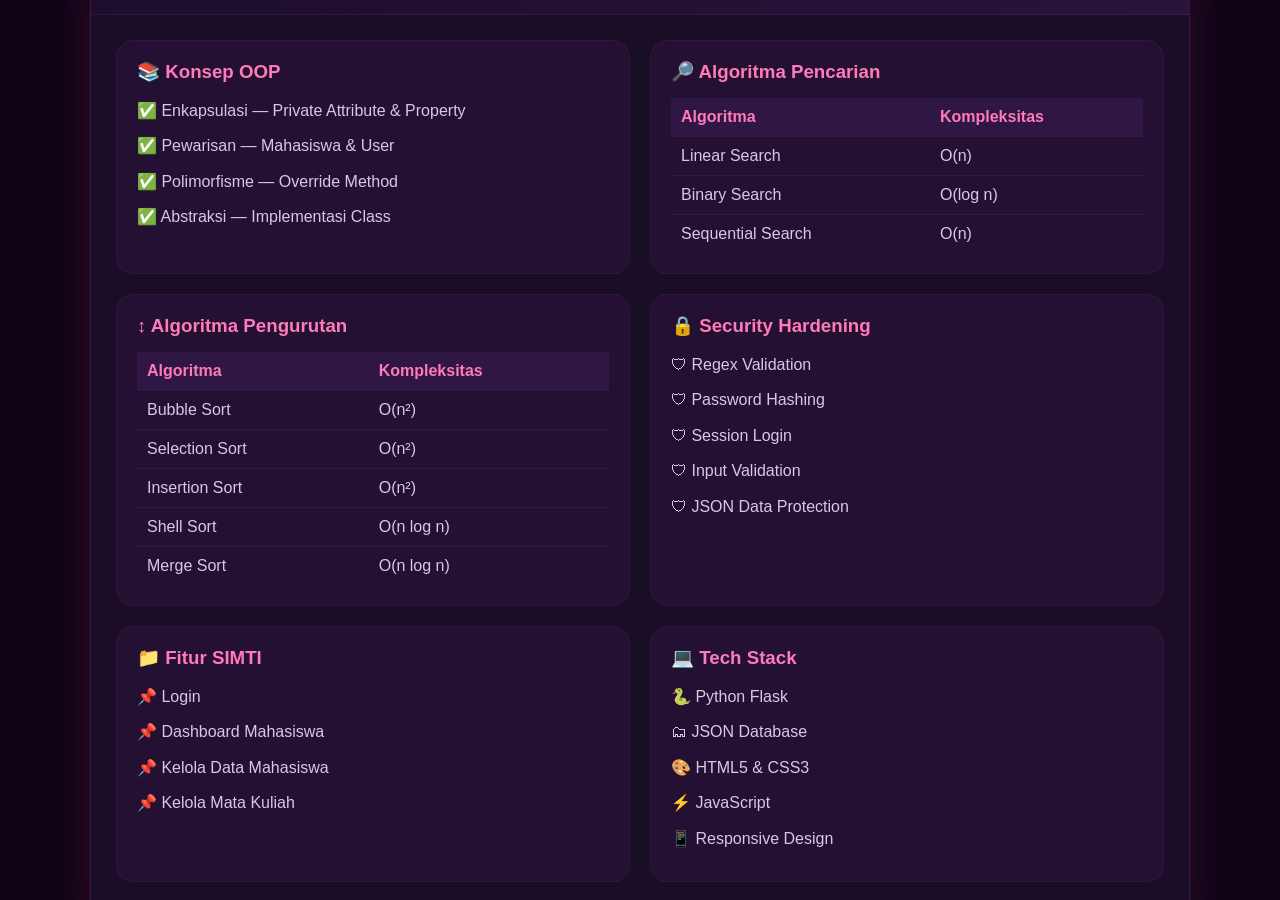
<file: about.html>
<!DOCTYPE html>
<html lang="id">
<head>
<meta charset="UTF-8">
<meta name="viewport" content="width=device-width, initial-scale=1.0">

<title>About SIMTI</title>

<link rel="stylesheet"
href="https://cdnjs.cloudflare.com/ajax/libs/font-awesome/6.5.1/css/all.min.css">

<style>

*{
    margin:0;
    padding:0;
    box-sizing:border-box;
    font-family:'Segoe UI',sans-serif;
}

body{
    background:#0f0517;
}

/* Overlay Blur */

.overlay{
    position:fixed;
    inset:0;

    background:rgba(15,5,23,.75);

    backdrop-filter:blur(12px);
    -webkit-backdrop-filter:blur(12px);

    display:flex;
    justify-content:center;
    align-items:center;

    padding:30px;
}

/* Modal */

.about-modal{

    width:100%;
    max-width:1100px;

    background:#1a0d27;

    border-radius:25px;

    overflow:hidden;

    border:1px solid rgba(255,79,163,.15);

    box-shadow:
    0 20px 50px rgba(255,79,163,.15);
}

/* Header */

.modal-header{

    display:flex;
    justify-content:space-between;
    align-items:center;

    padding:20px 30px;

    background:
    linear-gradient(
    135deg,
    #1c0d2b,
    #29143b
    );

    border-bottom:
    1px solid rgba(255,79,163,.1);
}

.modal-header h2{
    color:white;
}

.close-btn{

    width:40px;
    height:40px;

    border:none;

    border-radius:10px;

    background:#241033;

    color:#ff9fd0;

    cursor:pointer;

    transition:.3s;
}

.close-btn:hover{
    background:#ff4fa3;
    color:white;
}

/* Content */

.modal-content{

    padding:25px;

    display:grid;

    grid-template-columns:
    repeat(auto-fit,minmax(420px,1fr));

    gap:20px;
}

/* Card */

.about-card{

    background:#241033;

    border-radius:18px;

    padding:20px;

    border:
    1px solid rgba(255,79,163,.08);
}

.about-card h3{

    color:#ff7ab8;

    margin-bottom:15px;
}

.about-card ul{
    list-style:none;
}

.about-card li{

    color:#d6c9e4;

    margin-bottom:10px;

    line-height:1.6;
}

/* Table */

.about-table{
    width:100%;
    border-collapse:collapse;
}

.about-table th{

    background:#2f1645;

    color:#ff7ab8;

    text-align:left;

    padding:10px;
}

.about-table td{

    color:#d6c9e4;

    padding:10px;

    border-top:
    1px solid rgba(255,255,255,.05);
}

/* Footer */

.modal-footer{

    padding:20px 30px;

    text-align:right;

    border-top:
    1px solid rgba(255,79,163,.08);
}

.btn-tutup{

    text-decoration:none;

    padding:12px 20px;

    border-radius:12px;

    color:white;

    background:
    linear-gradient(
    135deg,
    #ff4fa3,
    #d946ef
    );

    font-weight:600;
}

.btn-tutup:hover{
    opacity:.9;
}

/* Responsive */

@media(max-width:768px){

    .modal-content{
        grid-template-columns:1fr;
    }

}

</style>
</head>
<body>

<div class="overlay">

    <div class="about-modal">

        <div class="modal-header">

            <h2>
                <i class="fa fa-circle-info"></i>
                Tentang Aplikasi SIMTI
            </h2>

            <a href="/" class="close-btn">
                <i class="fa fa-times"></i>
            </a>

        </div>

        <div class="modal-content">

            <!-- OOP -->

            <div class="about-card">

                <h3>📚 Konsep OOP</h3>

                <ul>
                    <li>✅ Enkapsulasi — Private Attribute & Property</li>
                    <li>✅ Pewarisan — Mahasiswa & User</li>
                    <li>✅ Polimorfisme — Override Method</li>
                    <li>✅ Abstraksi — Implementasi Class</li>
                </ul>

            </div>

            <!-- Searching -->

            <div class="about-card">

                <h3>🔎 Algoritma Pencarian</h3>

                <table class="about-table">

                    <tr>
                        <th>Algoritma</th>
                        <th>Kompleksitas</th>
                    </tr>

                    <tr>
                        <td>Linear Search</td>
                        <td>O(n)</td>
                    </tr>

                    <tr>
                        <td>Binary Search</td>
                        <td>O(log n)</td>
                    </tr>

                    <tr>
                        <td>Sequential Search</td>
                        <td>O(n)</td>
                    </tr>

                </table>

            </div>

            <!-- Sorting -->

            <div class="about-card">

                <h3>↕️ Algoritma Pengurutan</h3>

                <table class="about-table">

                    <tr>
                        <th>Algoritma</th>
                        <th>Kompleksitas</th>
                    </tr>

                    <tr>
                        <td>Bubble Sort</td>
                        <td>O(n²)</td>
                    </tr>

                    <tr>
                        <td>Selection Sort</td>
                        <td>O(n²)</td>
                    </tr>

                    <tr>
                        <td>Insertion Sort</td>
                        <td>O(n²)</td>
                    </tr>

                    <tr>
                        <td>Shell Sort</td>
                        <td>O(n log n)</td>
                    </tr>

                    <tr>
                        <td>Merge Sort</td>
                        <td>O(n log n)</td>
                    </tr>

                </table>

            </div>

            <!-- Security -->

            <div class="about-card">

                <h3>🔒 Security Hardening</h3>

                <ul>
                    <li>🛡 Regex Validation</li>
                    <li>🛡 Password Hashing</li>
                    <li>🛡 Session Login</li>
                    <li>🛡 Input Validation</li>
                    <li>🛡 JSON Data Protection</li>
                </ul>

            </div>

            <!-- Feature -->

            <div class="about-card">

                <h3>📁 Fitur SIMTI</h3>

                <ul>
                    <li>📌 Login</li>
                    <li>📌 Dashboard Mahasiswa</li>
                    <li>📌 Kelola Data Mahasiswa</li>
                    <li>📌 Kelola Mata Kuliah</li>
                </ul>

            </div>

            <!-- Stack -->

            <div class="about-card">

                <h3>💻 Tech Stack</h3>

                <ul>
                    <li>🐍 Python Flask</li>
                    <li>🗂 JSON Database</li>
                    <li>🎨 HTML5 & CSS3</li>
                    <li>⚡ JavaScript</li>
                    <li>📱 Responsive Design</li>
                </ul>

            </div>

        </div>

        <div class="modal-footer">

            <a href="/" class="btn-tutup">
                Tutup
            </a>

        </div>

    </div>

</div>

</body>
</html>
</file>
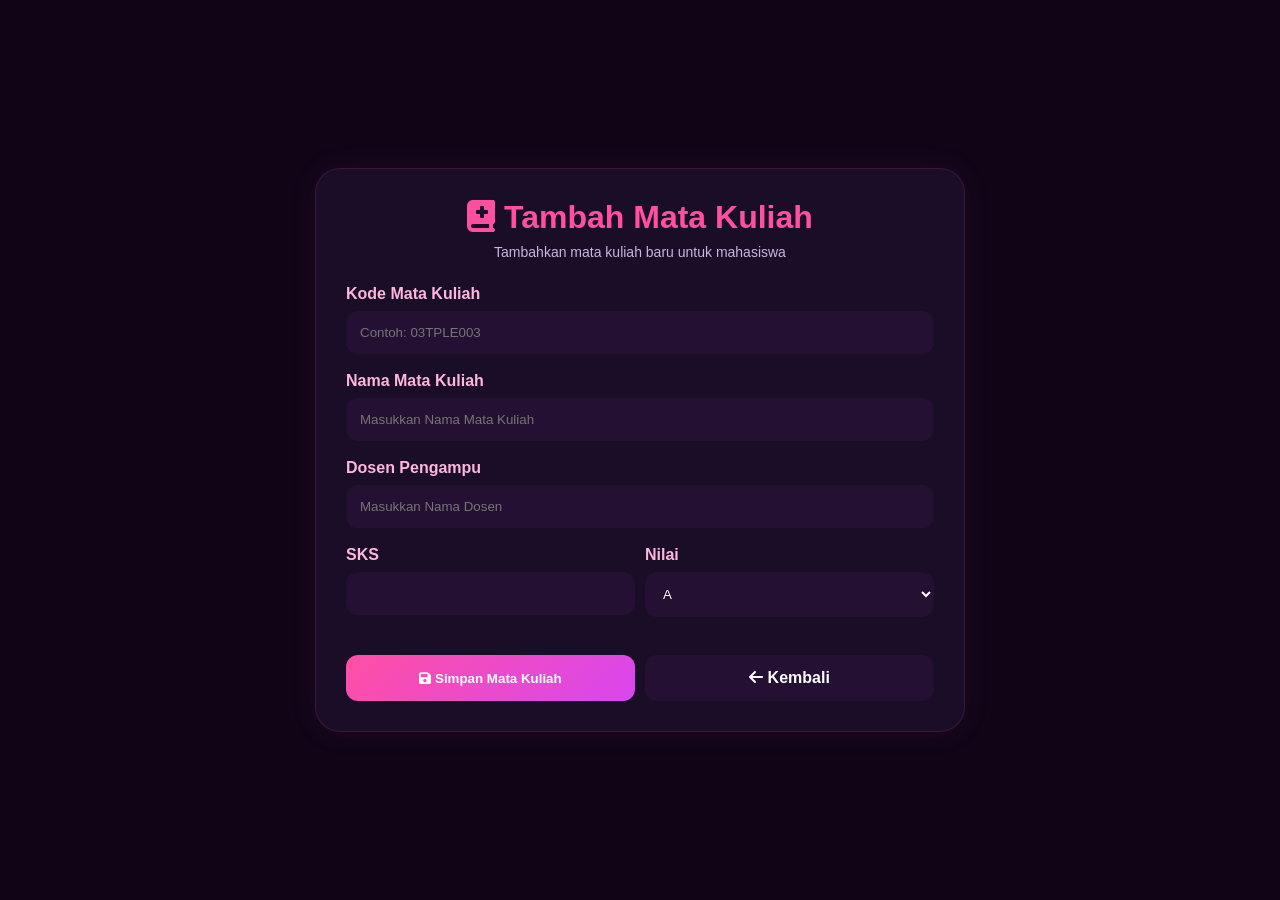
<file: tambah_matkul.html>
<!DOCTYPE html>
<html lang="id">
<head>
<meta charset="UTF-8">
<meta name="viewport" content="width=device-width, initial-scale=1.0">

<title>Tambah Mata Kuliah</title>

<link rel="stylesheet"
href="https://cdnjs.cloudflare.com/ajax/libs/font-awesome/6.5.1/css/all.min.css">

<style>

*{
    margin:0;
    padding:0;
    box-sizing:border-box;
    font-family:'Segoe UI',sans-serif;
}

body{
    background:#0f0517;
    min-height:100vh;

    display:flex;
    justify-content:center;
    align-items:center;

    color:white;
}

.card{

    width:650px;

    background:#1a0d27;

    border-radius:25px;

    padding:30px;

    border:1px solid rgba(255,79,163,.15);

    box-shadow:
    0 0 30px rgba(255,79,163,.08);
}

.header{
    text-align:center;
    margin-bottom:25px;
}

.header h1{
    color:#ff4fa3;
    margin-bottom:8px;
}

.header p{
    color:#c9b6dd;
    font-size:14px;
}

.form-group{
    margin-bottom:18px;
}

.form-group label{

    display:block;

    margin-bottom:8px;

    color:#ffb6dc;

    font-weight:600;
}

.form-group input,
.form-group select{

    width:100%;

    padding:14px;

    border:none;

    outline:none;

    border-radius:12px;

    background:#241033;

    color:white;
}

.row{
    display:grid;
    grid-template-columns:1fr 1fr;
    gap:10px;
}

.btn-group{

    margin-top:20px;

    display:grid;

    grid-template-columns:1fr 1fr;

    gap:10px;
}

.btn-primary{

    border:none;

    padding:14px;

    border-radius:12px;

    cursor:pointer;

    color:white;

    font-weight:bold;

    background:linear-gradient(
        135deg,
        #ff4fa3,
        #d946ef
    );
}

.btn-secondary{

    text-decoration:none;

    text-align:center;

    padding:14px;

    border-radius:12px;

    color:white;

    font-weight:bold;

    background:#241033;
}

.btn-primary:hover,
.btn-secondary:hover{
    opacity:.9;
}

</style>
</head>
<body>

<div class="card">

    <div class="header">

        <h1>
            <i class="fa fa-book-medical"></i>
            Tambah Mata Kuliah
        </h1>

        <p>
            Tambahkan mata kuliah baru untuk mahasiswa
        </p>

    </div>

    <form method="POST">

        <div class="form-group">

            <label>Kode Mata Kuliah</label>

            <input
            type="text"
            name="kode"
            placeholder="Contoh: 03TPLE003"
            required>

        </div>

        <div class="form-group">

            <label>Nama Mata Kuliah</label>

            <input
            type="text"
            name="nama"
            placeholder="Masukkan Nama Mata Kuliah"
            required>

        </div>

        <div class="form-group">

            <label>Dosen Pengampu</label>

            <input
            type="text"
            name="dosen"
            placeholder="Masukkan Nama Dosen"
            required>

        </div>

        <div class="row">

            <div class="form-group">

                <label>SKS</label>

                <input
                type="number"
                name="sks"
                min="1"
                max="6"
                required>

            </div>

            <div class="form-group">

                <label>Nilai</label>

                <select name="nilai">

                    <option value="A">A</option>
                    <option value="B+">B+</option>
                    <option value="B">B</option>
                    <option value="C+">C+</option>
                    <option value="C">C</option>
                    <option value="D">D</option>
                    <option value="E">E</option>

                </select>

            </div>

        </div>

        <div class="btn-group">

            <button
            type="submit"
            class="btn-primary">

                <i class="fa fa-floppy-disk"></i>
                Simpan Mata Kuliah

            </button>

            <a href="/akademik/{{ mahasiswa.nim }}"
               class="btn-secondary">

                <i class="fa fa-arrow-left"></i>
                Kembali

            </a>

        </div>

    </form>

</div>

</body>
</html>
</file>
